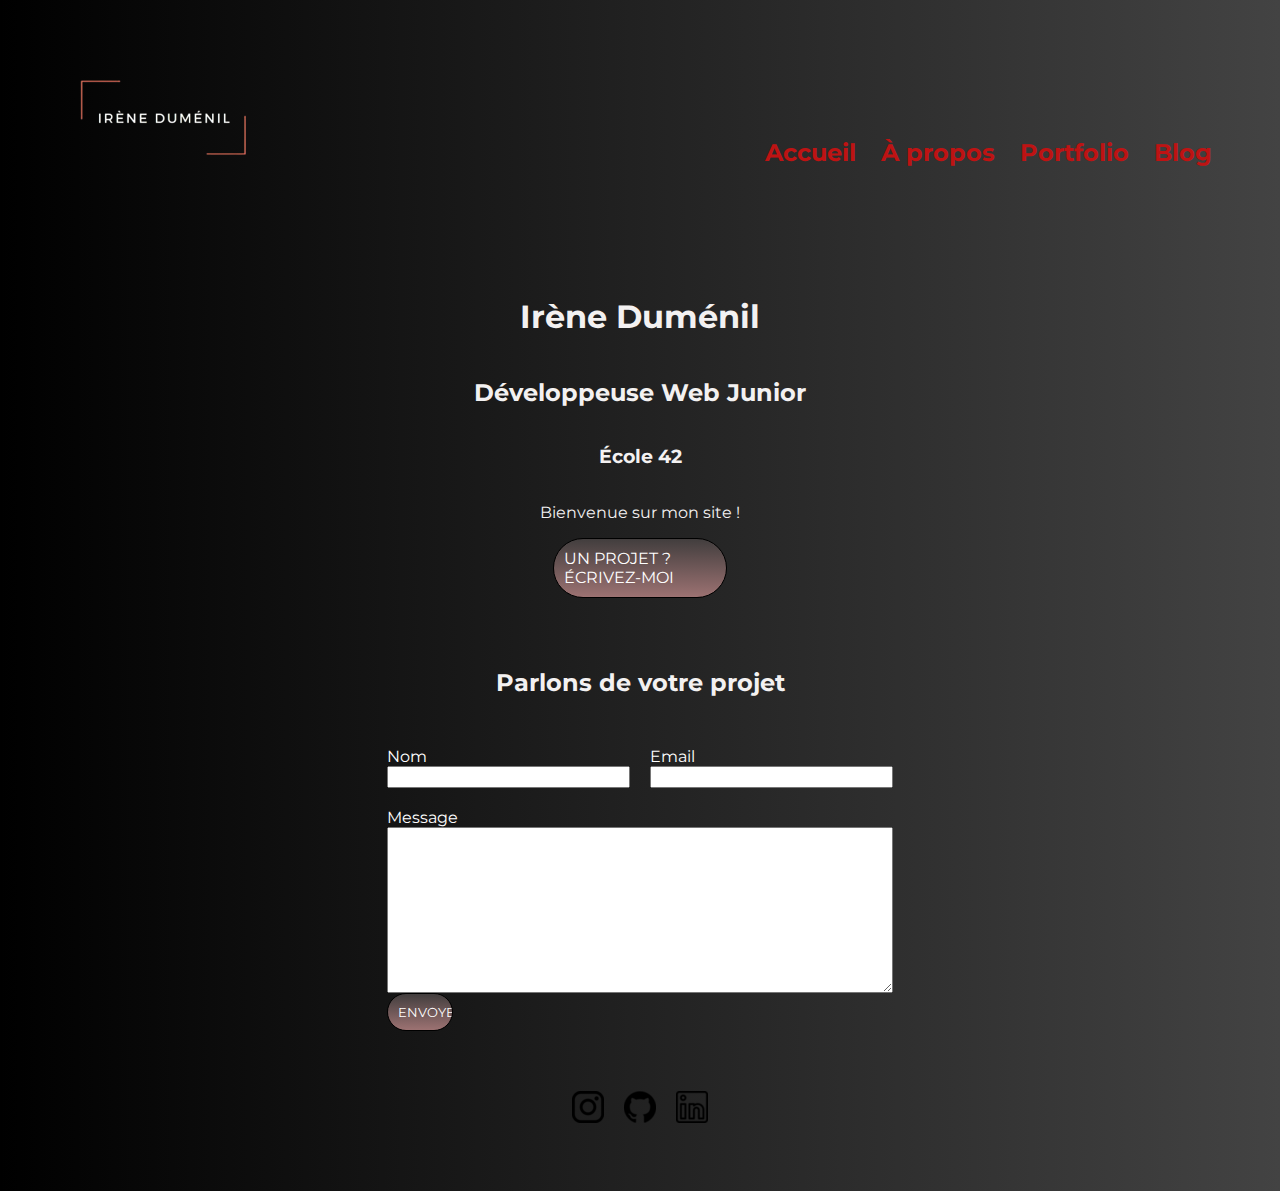
<file: index.html>
<!DOCTYPE html>
<html lang="fr">
    <head>
        <!--Raccourci commentaire : Ctrl + / -->
        <meta charset="utf-8">
        <title>Accueil - Irène Duménil</title>
        <link href="style.css" rel="stylesheet">
        <link rel="preconnect" href="https://fonts.googleapis.com">
        <link rel="preconnect" href="https://fonts.gstatic.com" crossorigin>
        <link href="https://fonts.googleapis.com/css2?family=Montserrat:wght@200&display=swap" rel="stylesheet">
    </head>
    <body>
        <header>
            <nav>
                <a href="index.html" class="lien-icone">
                        <img src="images/logo_sans_fond_blanc_miniature.png" alt="Miniature Logo Irène Duménil">
                </a>
                <div class="menu">
                    <a href="index.html">Accueil</a>
                    <a href="a-propos.html">À propos</a>
                    <a href="portfolio.html">Portfolio</a>
                    <a href="blog.html">Blog</a>
                </div>
            </nav>
        </header>
        <main>
            <section class="accueil-introduction">
                <h1>Irène Duménil</h1>
                <h2>Développeuse Web Junior</h2>
                <h3>École 42</h3>
                <p>Bienvenue sur mon site !</p>
                <a href="mailto:irenedumenil@live.fr" class="cta">UN PROJET ? ÉCRIVEZ-MOI</a>
            </section>
            <section id="contact" class="section-contact">
                <h2>Parlons de votre projet</h2>
                <form method="get" action="#">
                    <div class="form-nom-email">
                        <div class="form-column">
                            <label for="nom">Nom</label>
                            <input type="text" name="nom" id="nom" >
                        </div>
                        <div class="form-column">
                            <label for="email">Email</label>
                            <input type="email" name="email" id="email" >
                        </div>
                    </div>
                    <label for="message">Message</label>
                    <textarea name="message" id="message" rows="10"></textarea>
                    <input type="submit" value="ENVOYER" class="cta" >
                </form>
            </section>
        </main>
        <footer>
            <nav>
                <a target="_blank" href="https://www.instagram.com/irenedumenil/" class="lien-icone">
                    <img src="images/instagram.png" alt="Logo Instagram">
                </a>
                <a target="_blank" href="https://www.github.com/idumenil" class="lien-icone">
                    <img src="images/github.png" alt="Logo GitHub">
                </a>
                <a target="_blank" href="https://www.linkedin.com/in/irene-dumenil" class="lien-icone">
                    <img src="images/linkedin.png" alt="Logo LinkedIn">
                </a>
            </nav>
        </footer>
    </body>
</html>
</file>
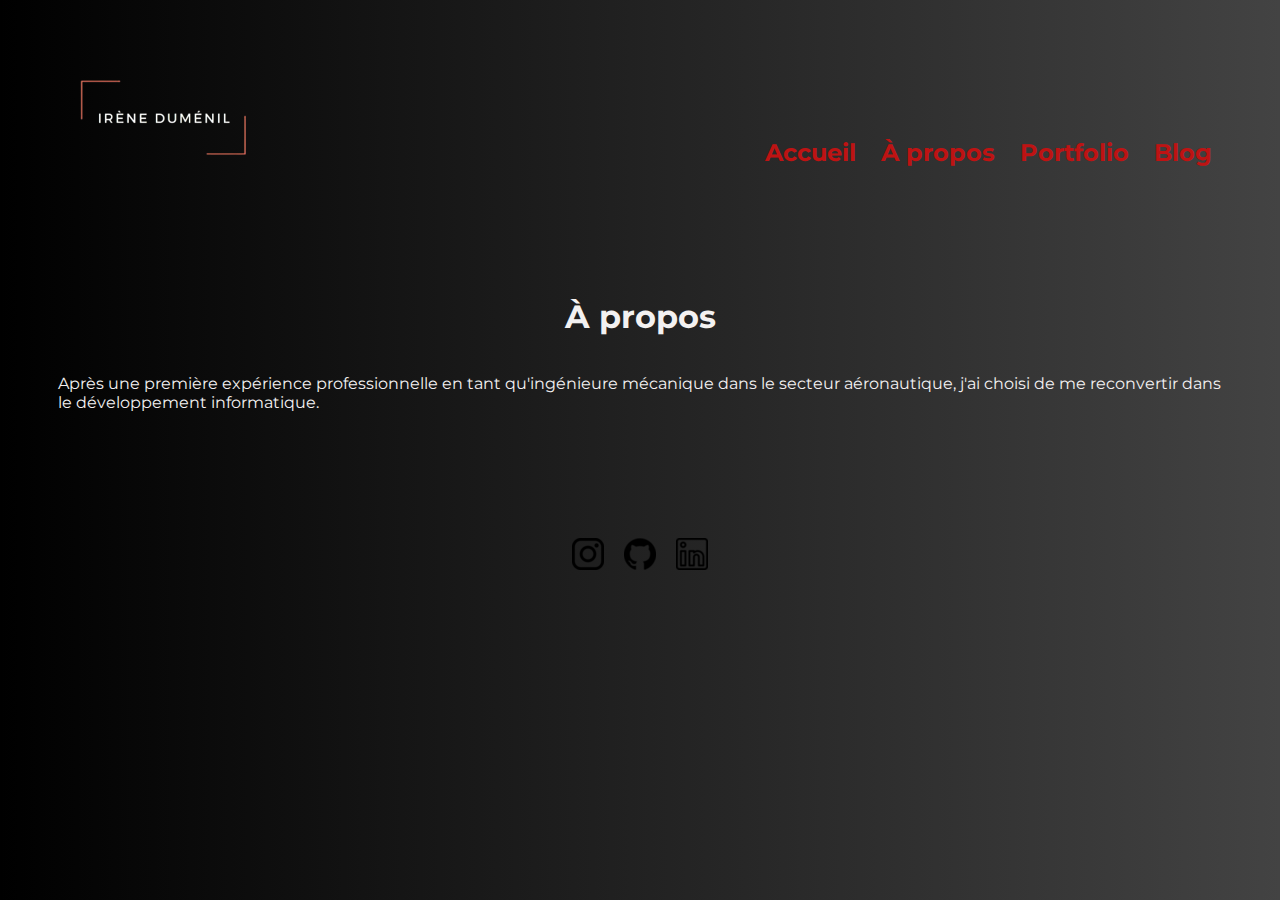
<file: a-propos.html>
<!DOCTYPE html>
<html lang="fr">
    <head>
        <meta charset="utf-8">
        <title>À propos</title>
        <link href="style.css" rel="stylesheet">
        <link rel="preconnect" href="https://fonts.googleapis.com">
        <link rel="preconnect" href="https://fonts.gstatic.com" crossorigin>
        <link href="https://fonts.googleapis.com/css2?family=Montserrat:wght@200&display=swap" rel="stylesheet">
    </head>
    <body>
        <header>
            <nav>
                <a href="index.html" class="lien-icone">
                        <img src="images/logo_sans_fond_blanc_miniature.png" alt="Miniature Logo Irène Duménil">
                </a>
                <div class="menu">
                    <a href="index.html">Accueil</a>
                    <a href="a-propos.html">À propos</a>
                    <a href="portfolio.html">Portfolio</a>
                    <a href="blog.html">Blog</a>
                </div>
            </nav>
        </header>
        <main>
            <section class="a-propos-introduction">
                <h1>À propos</h1>
                <p>Après une première expérience professionnelle en tant qu'ingénieure mécanique dans le secteur aéronautique, j'ai choisi de me reconvertir dans le développement informatique.</p>
            </section>
        </main>
        <footer>
            <nav>
                <a target="_blank" href="https://www.instagram.com/irenedumenil/" class="lien-icone">
                    <img src="images/instagram.png" alt="Logo Instagram">
                </a>
                <a target="_blank" href="https://www.github.com/idumenil" class="lien-icone">
                    <img src="images/github.png" alt="Logo GitHub">
                </a>
                <a target="_blank" href="https://www.linkedin.com/in/irene-dumenil" class="lien-icone">
                    <img src="images/linkedin.png" alt="Logo LinkedIn">
                </a>
            </nav>
        </footer>
    </body>
</html>
</file>
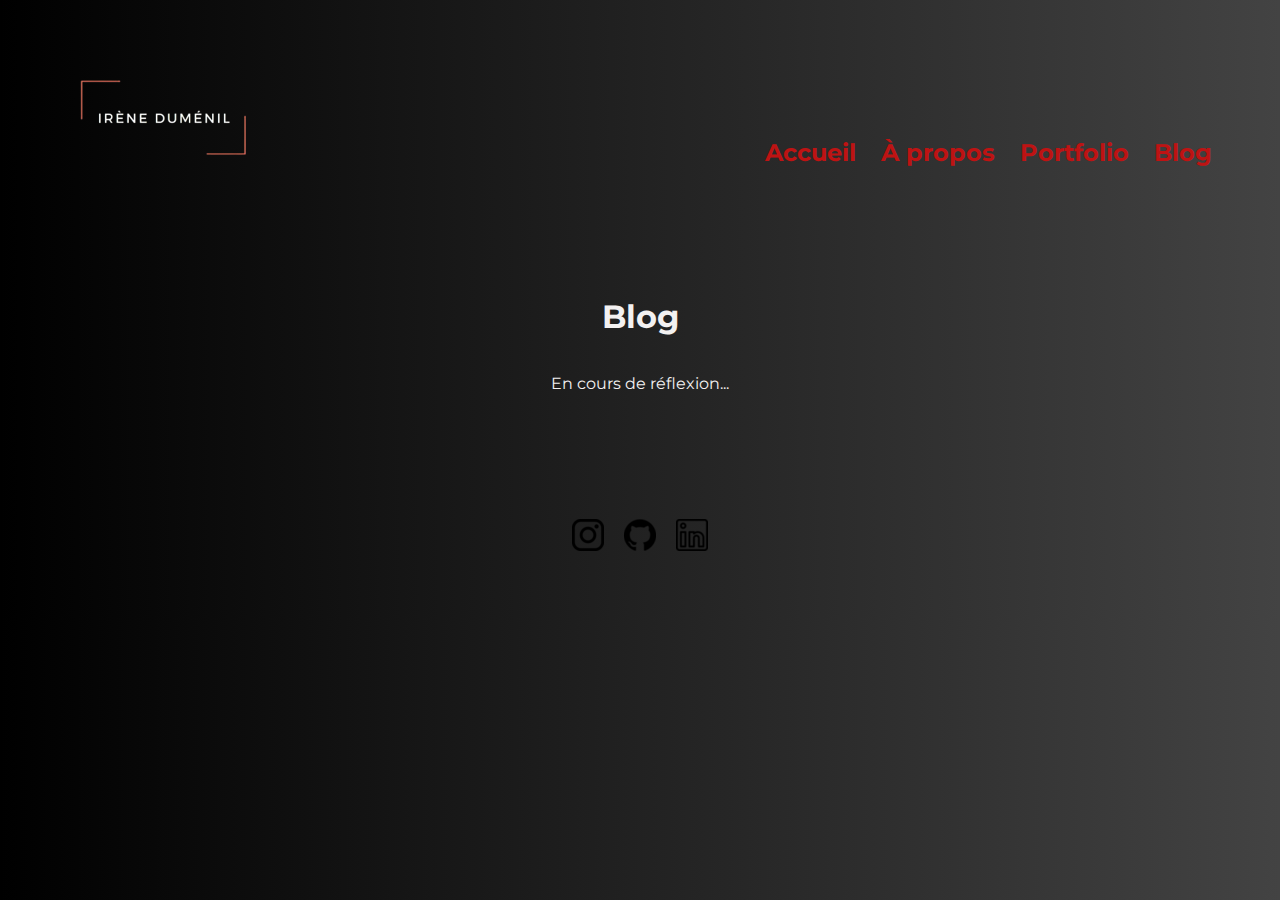
<file: blog.html>
<!DOCTYPE html>
<html lang="fr">
    <head>
        <!--Raccourci commentaire : Ctrl + / -->
        <meta charset="utf-8">
        <title>Blog</title>
        <link href="style.css" rel="stylesheet">
        <link rel="preconnect" href="https://fonts.googleapis.com">
        <link rel="preconnect" href="https://fonts.gstatic.com" crossorigin>
        <link href="https://fonts.googleapis.com/css2?family=Montserrat:wght@200&display=swap" rel="stylesheet">
    </head>
    <body>
        <header>
            <nav>
                <a href="index.html" class="lien-icone">
                        <img src="images/logo_sans_fond_blanc_miniature.png" alt="Miniature Logo Irène Duménil">
                </a>
                <div class="menu">
                    <a href="index.html">Accueil</a>
                    <a href="a-propos.html">À propos</a>
                    <a href="portfolio.html">Portfolio</a>
                    <a href="blog.html">Blog</a>
                </div>
            </nav>
        </header>
        <main>
            <section class="blog-introduction">
                <h1>Blog</h1>
                <p>En cours de réflexion...</p>
            </section>
            </main>
        <footer>
            <nav>
                <a target="_blank" href="https://www.instagram.com/irenedumenil/" class="lien-icone">
                    <img src="images/instagram.png" alt="Logo Instagram">
                </a>
                <a target="_blank" href="https://www.github.com/idumenil" class="lien-icone">
                    <img src="images/github.png" alt="Logo GitHub">
                </a>
                <a target="_blank" href="https://www.linkedin.com/in/irene-dumenil" class="lien-icone">
                    <img src="images/linkedin.png" alt="Logo LinkedIn">
                </a>
            </nav>
        </footer>        
    </body>
</html>
</file>
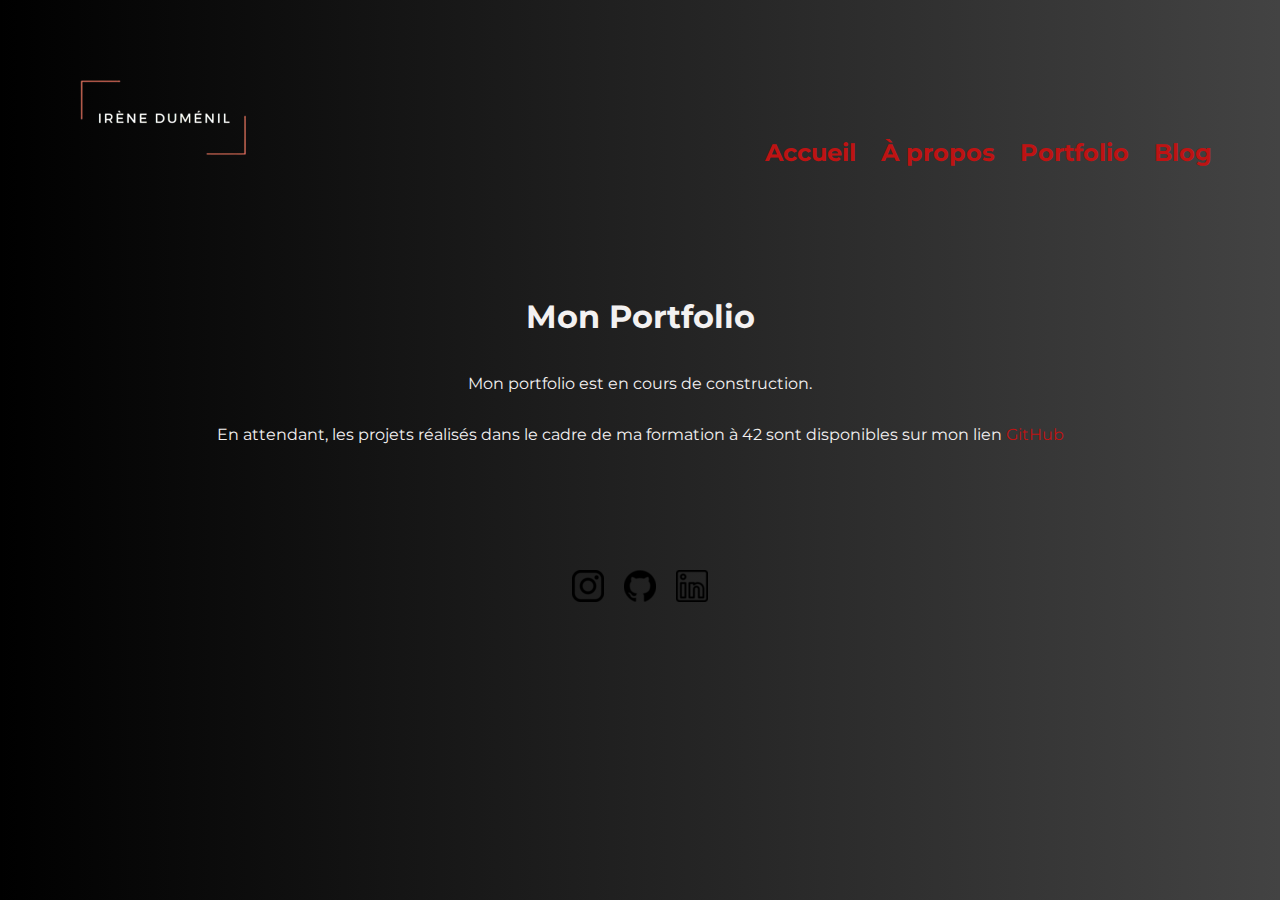
<file: portfolio.html>
<!DOCTYPE html>
<html lang="fr">
    <head>
        <!--Raccourci commentaire : Ctrl + / -->
        <meta charset="utf-8">
        <title>Portfolio</title>
        <link href="style.css" rel="stylesheet">
        <link rel="preconnect" href="https://fonts.googleapis.com">
        <link rel="preconnect" href="https://fonts.gstatic.com" crossorigin>
        <link href="https://fonts.googleapis.com/css2?family=Montserrat:wght@200&display=swap" rel="stylesheet">
    </head>
    <body>
        <header>
            <nav>
                <a href="index.html" class="lien-icone">
                        <img src="images/logo_sans_fond_blanc_miniature.png" alt="Miniature Logo Irène Duménil">
                </a>
                <div class="menu">
                    <a href="index.html">Accueil</a>
                    <a href="a-propos.html">À propos</a>
                    <a href="portfolio.html">Portfolio</a>
                    <a href="blog.html">Blog</a>
                </div>
            </nav>
        </header>
        <main>
            <section class="portfolio-introduction">
                <h1>Mon Portfolio</h1>
                <p>Mon portfolio est en cours de construction.</p>
                <p>En attendant, les projets réalisés dans le cadre de ma formation à 42 sont disponibles sur mon lien <a href="https://www.github.com/idumenil"> GitHub</a></p>
            </section>
        </main>
            <footer>
            <nav>
                <a target="_blank" href="https://www.instagram.com/irenedumenil/" class="lien-icone">
                    <img src="images/instagram.png" alt="Logo Instagram">
                </a>
                <a target="_blank" href="https://www.github.com/idumenil" class="lien-icone">
                    <img src="images/github.png" alt="Logo GitHub">
                </a>
                <a target="_blank" href="https://www.linkedin.com/in/irene-dumenil" class="lien-icone">
                    <img src="images/linkedin.png" alt="Logo LinkedIn">
                </a>
            </nav>
        </footer>
    </body>
</html>
</file>
<file: style.css>
* {
    font-family: 'Montserrat', sans-serif;
}

body {
    background: linear-gradient(90deg, #000000, #434343);
}

h1 {
    font-size: 2em;
}

p, h1, h2, h3 {
    color: rgb(243, 241, 241);
}

a {
    color: rgb(190, 19, 19);
    text-decoration: none;
}

nav {
    display: flex;
    flex-direction: row;
    padding: 50px;
    justify-content: space-between;
    font-weight: bold;
}

footer {
    display: flex;
    justify-content: center;
    align-content: space-between;
}

.menu a {
    font-size: 1.5em;
    position: relative;
    top: 80px;
    padding: 0 10px;
}

.accueil-introduction, .blog-introduction, .a-propos-introduction, .portfolio-introduction
{
    display: flex;
    flex-direction: column;
    justify-content: center;
    align-items: center;
    padding: 50px;
}

.a-propos-introduction {
    display: flex;
    flex-direction: column;
    justify-content: center;
}

.cta {
    background: linear-gradient(#423e3e, #9c7272);
    color: white;
    border-radius: 50px;
    border: 1px black solid;
    padding: 10px;
    display: flex;
    justify-content: center;
    width : 13%
}

.cta:hover {
    background: linear-gradient(#050505, #c06666);
}

.lien-icone {
    display: flex;
    justify-content: center;
    padding: 10px;
}

.section-reseaux {
    display: flex;
    justify-content: center;
}

.lien-icone:hover {
    opacity: 0.5;
  }

.section-contact h2 {
    color: rgb(243, 241, 241);
    text-align: center;
    margin-bottom: 50px;
  }

.section-contact p {
    color: black;
    text-align: center;
    margin-bottom: 50px;
  }
  
form {
    display: flex;
    flex-direction: column;
    width: 40%;
    margin: auto;
    color: white;
  }
  
.form-nom-email {
    display: flex;
    flex-direction: row;
    gap: 20px;
  }
  
.form-column {
    flex: 1;
    display: flex;
    flex-direction: column;
    margin-bottom: 20px;
  }
</file>
